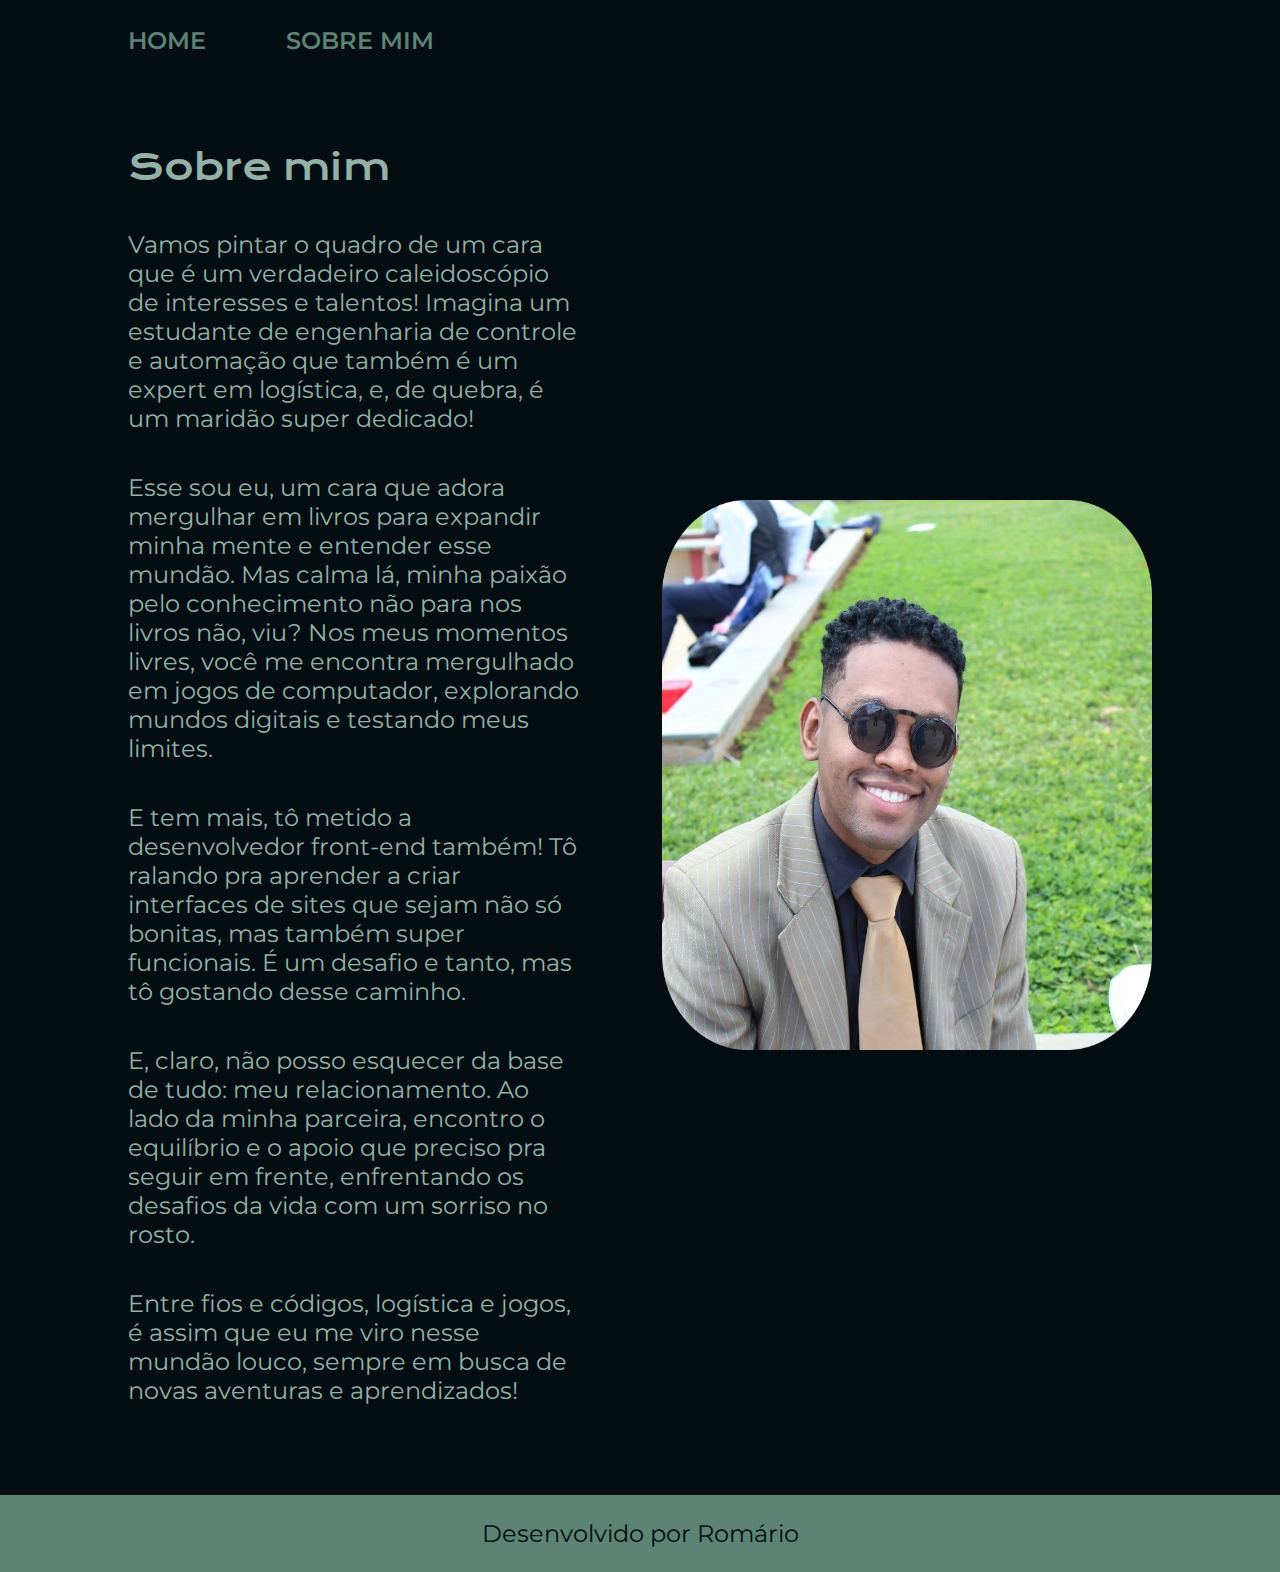
<file: about.html>
<!DOCTYPE html>
<html lang="pt-br">
<head>
    <meta charset="UTF-8">
    <meta name="viewport" content="width=device-width, initial-scale=1.0">
    <title>Sobre mim</title>
    <link rel="stylesheet" href="/stiles/stlile.css">
</head>
<body>
    <header class="cabecalho">
        <nav class="cabecalho__menu">
            <a class="cabecalho__menu__link" href="index.html">HOME</a>
            <a class="cabecalho__menu__link" href="about.html">SOBRE MIM</a>
        </nav></header>
    <main class="apresentacao">
        <section class="apresentacao__conteudo">
            <h1 class="apresentacao__titulo">Sobre mim</h1>
                <P class="apresentacao__paragrafo">Vamos pintar o quadro de um cara que é um verdadeiro caleidoscópio de interesses e talentos! Imagina um estudante de engenharia de controle e automação que também é um expert em logística, e, de quebra, é um maridão super dedicado!</p>
                <P class="apresentacao__paragrafo">Esse sou eu, um cara que adora mergulhar em livros para expandir minha mente e entender esse mundão. Mas calma lá, minha paixão pelo conhecimento não para nos livros não, viu? Nos meus momentos livres, você me encontra mergulhado em jogos de computador, explorando mundos digitais e testando meus limites.</p>
                <P class="apresentacao__paragrafo">E tem mais, tô metido a desenvolvedor front-end também! Tô ralando pra aprender a criar interfaces de sites que sejam não só bonitas, mas também super funcionais. É um desafio e tanto, mas tô gostando desse caminho.</p>
                <P class="apresentacao__paragrafo">E, claro, não posso esquecer da base de tudo: meu relacionamento. Ao lado da minha parceira, encontro o equilíbrio e o apoio que preciso pra seguir em frente, enfrentando os desafios da vida com um sorriso no rosto.</p>
                <P class="apresentacao__paragrafo">Entre fios e códigos, logística e jogos, é assim que eu me viro nesse mundão louco, sempre em busca de novas aventuras e aprendizados!</p>

        </section>
        <img class="apresentação_imagem" src="assets/imagem.png" alt="imagem romario rindo!">
    </main>
    <footer class="rodape">
        <p>Desenvolvido por Romário</p>
    </footer>
</body>
</html>
</file>
<file: stiles/stlile.css>
@import url('https://fonts.googleapis.com/css2?family=Krona+One&display=swap');
@import url('https://fonts.googleapis.com/css2?family=Krona+One&family=Montserrat:ital,wght@0,100..900;1,100..900&display=swap');
@import url('https://fonts.googleapis.com/css2?family=Montserrat:ital,wght@0,100..900;1,100..900&display=swap');
:root{
    --cor-primaria:#040D12;
    --cor-secudarua:#93B1A6;
    --cor-terciarua:#5C8374;
    --cor-hover:#183D3D;
    --fonte-primaria: "Montserrat", sans-serif;
    --fonte-secundaria: "Krona One", sans-serif;
}


*
{
    margin: 0;
    padding: 0;
}

 
body {
    /* height: 100vh; */
    box-sizing: border-box;
    background-color:var(--cor-primaria);
    color:var(--cor-secudarua);
}
.cabecalho{
    padding: 2% 0 0 10%;
}
.cabecalho__menu {
    display: flex;
    gap:5rem;
}

.cabecalho__menu__link{
    font-family:var(--fonte-primaria);
    font-size: 1.5rem;
    font-weight: 600;
    color: var(--cor-terciarua);
    text-decoration: none;
    
}

.apresentacao {
    padding: 7% 10% ;
    display: flex; 
    align-items: center;
    justify-content:space-between;
    gap: 82px;

}
.apresentacao__conteudo{
    width: 50%;
    display: flex;
    flex-direction: column;
    gap: 2.5rem;
}
.apresentacao__titulo{
    font-size: 2.25rem;
    font-family: var(--fonte-secundaria);
    font-weight: 400;
    font-style: normal;
    
      
}

.titulo-destaque { 
    color:var(--cor-terciarua);
}
.apresentacao__paragrafo{
    font-size: 1.5rem;
    font-family: var(--fonte-primaria);
    font-optical-sizing: auto;
    font-weight: 400;
    font-style: normal;
}
.apresentacao__botoes{
    display: flex;
    flex-direction: column;
    justify-content: space-between;
    align-items: center;
    gap: 2rem;
}
.apresentacao__link{
    /*background-color: #22D4FD;*/
    display: flex;
    justify-content: center;
    gap:1rem;
    border: 2px solid var(--cor-terciarua);
    width: 50%;
    text-align: center;
    border-radius: 0.5rem;
    font-size: 1.5rem;
    padding: 21.5px 0;
    text-decoration: none;
    color:var(--cor-secudarua);
    font-family: var(--fonte-primaria);
    font-optical-sizing: auto;
    font-weight: 600;
    font-style: normal;
}
.apresentacao__botoes__subtitulo{
   
    font-family: var(--fonte-secundaria);
    font-weight: 400;
    font-size: 1.5rem;
}
.apresentacao__link:hover{
    background-color:var(--cor-hover);
}
.apresentação_imagem{
    width: 50%;
}
.rodape{
    color:var(--cor-primaria);
    background-color:var(--cor-terciarua);
    padding: 1.5rem;
    display: flex;
    justify-content: center;
    font-size: 1.5rem;
    font-family: var(--fonte-primaria);
    font-weight: 400;
}

@media (max-width:1200px){
    .cabecalho{
        padding: 10%;
    }
    .cabecalho__menu{
        justify-content: center;
    }

    .apresentacao{
        flex-direction:column-reverse;
        padding: 5%;
    }
    .apresentacao__conteudo{
        width: auto;
    }

}
</file>
